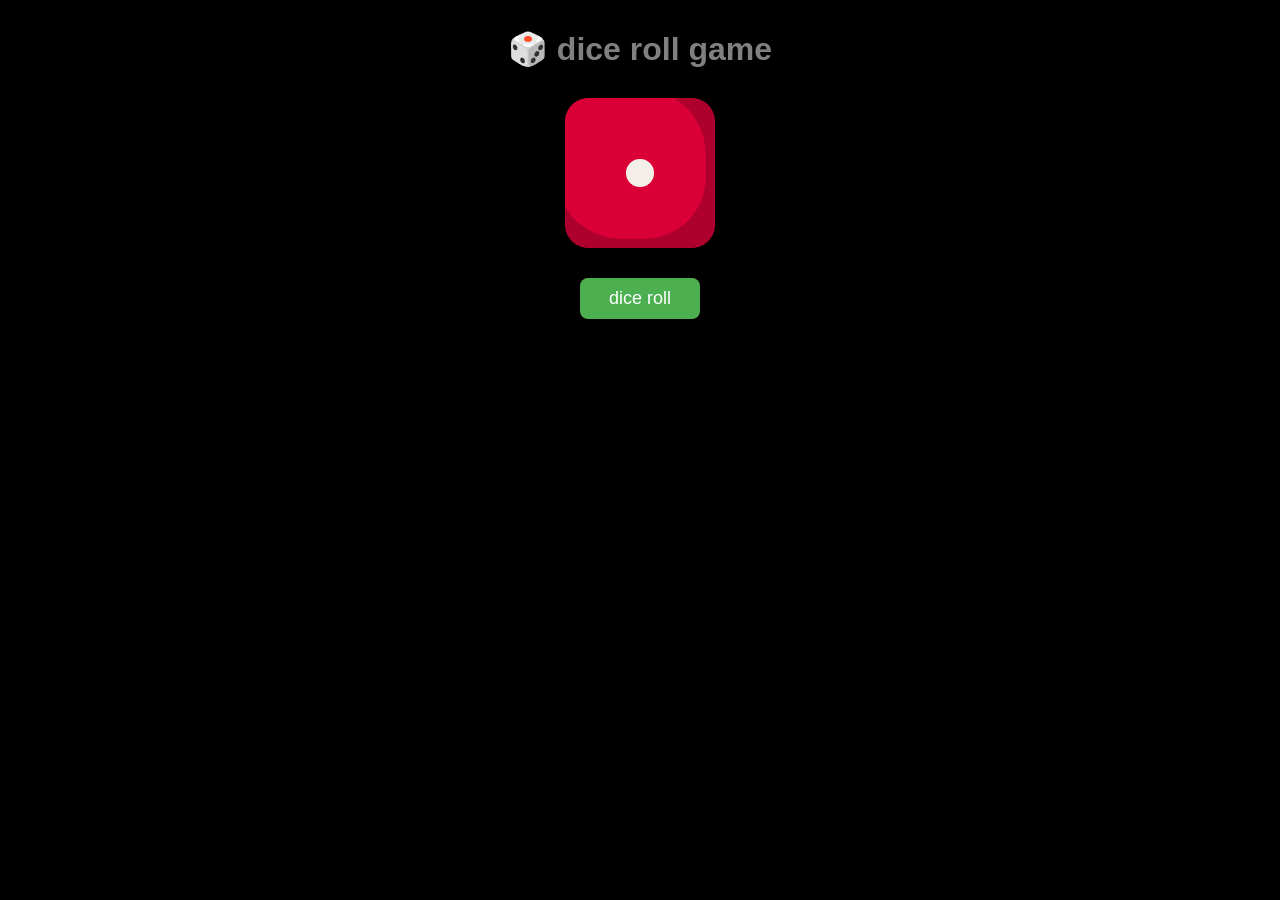
<file: dice-roll-game/index.html>
<!DOCTYPE html>
<html lang="en">
<head>
    <meta charset="UTF-8">
    <meta name="viewport" content="width=device-width, initial-scale=1.0">
    <title>Document</title>
    <link rel="stylesheet" href="style.css">
    
</head>
<body>

    <h1 > 🎲 dice roll game</h1>

    
    <img id="dice" src="images/dice 1 .png" alt="dice picture">
    
    <button id="button" onclick="play()" >dice roll</button>

    <script src="app.js"></script>
</body>
</html>
</file>
<file: dice-roll-game/style.css>
body{
margin: 0%;
padding: 0%;
font-family: Arial, Helvetica, sans-serif;
background-color: black;
    

}


h1{
    text-align: center;
    margin-top: 30px;
    color: gray;
}

#dice{
    width: 40%;
    max-width: 150px;
    margin-left: 630px;
    display: block;
        transition: transform 0.5s ease;
        margin: 30px auto;
}


#button{

margin-top: 30px; /* button ka top margin */
    padding: 10px 20px;
    font-size: 18px;
    border-radius: 8px;
    border: none;
    background-color: #4CAF50;
    color: white;
    cursor: pointer;
    display: block; /* block banaya taake margin-top work kare */
    margin-left: auto; /* center align */
    margin-right: auto; /* center align */
    transition: background-color 0.2s;

    width: 50%;
    max-width: 120px;
    padding: 10px;
    margin: 20px auto;

}



#button:hover {
    background-color: #45a049;
}


/* Dice rolling animation */
@keyframes roll {
    0%   { transform: rotate(0deg); }
    25%  { transform: rotate(90deg); }
    50%  { transform: rotate(180deg); }
    75%  { transform: rotate(270deg); }
    100% { transform: rotate(360deg); }
}

.roll {
    animation: roll 0.5s ease;
}
</file>
